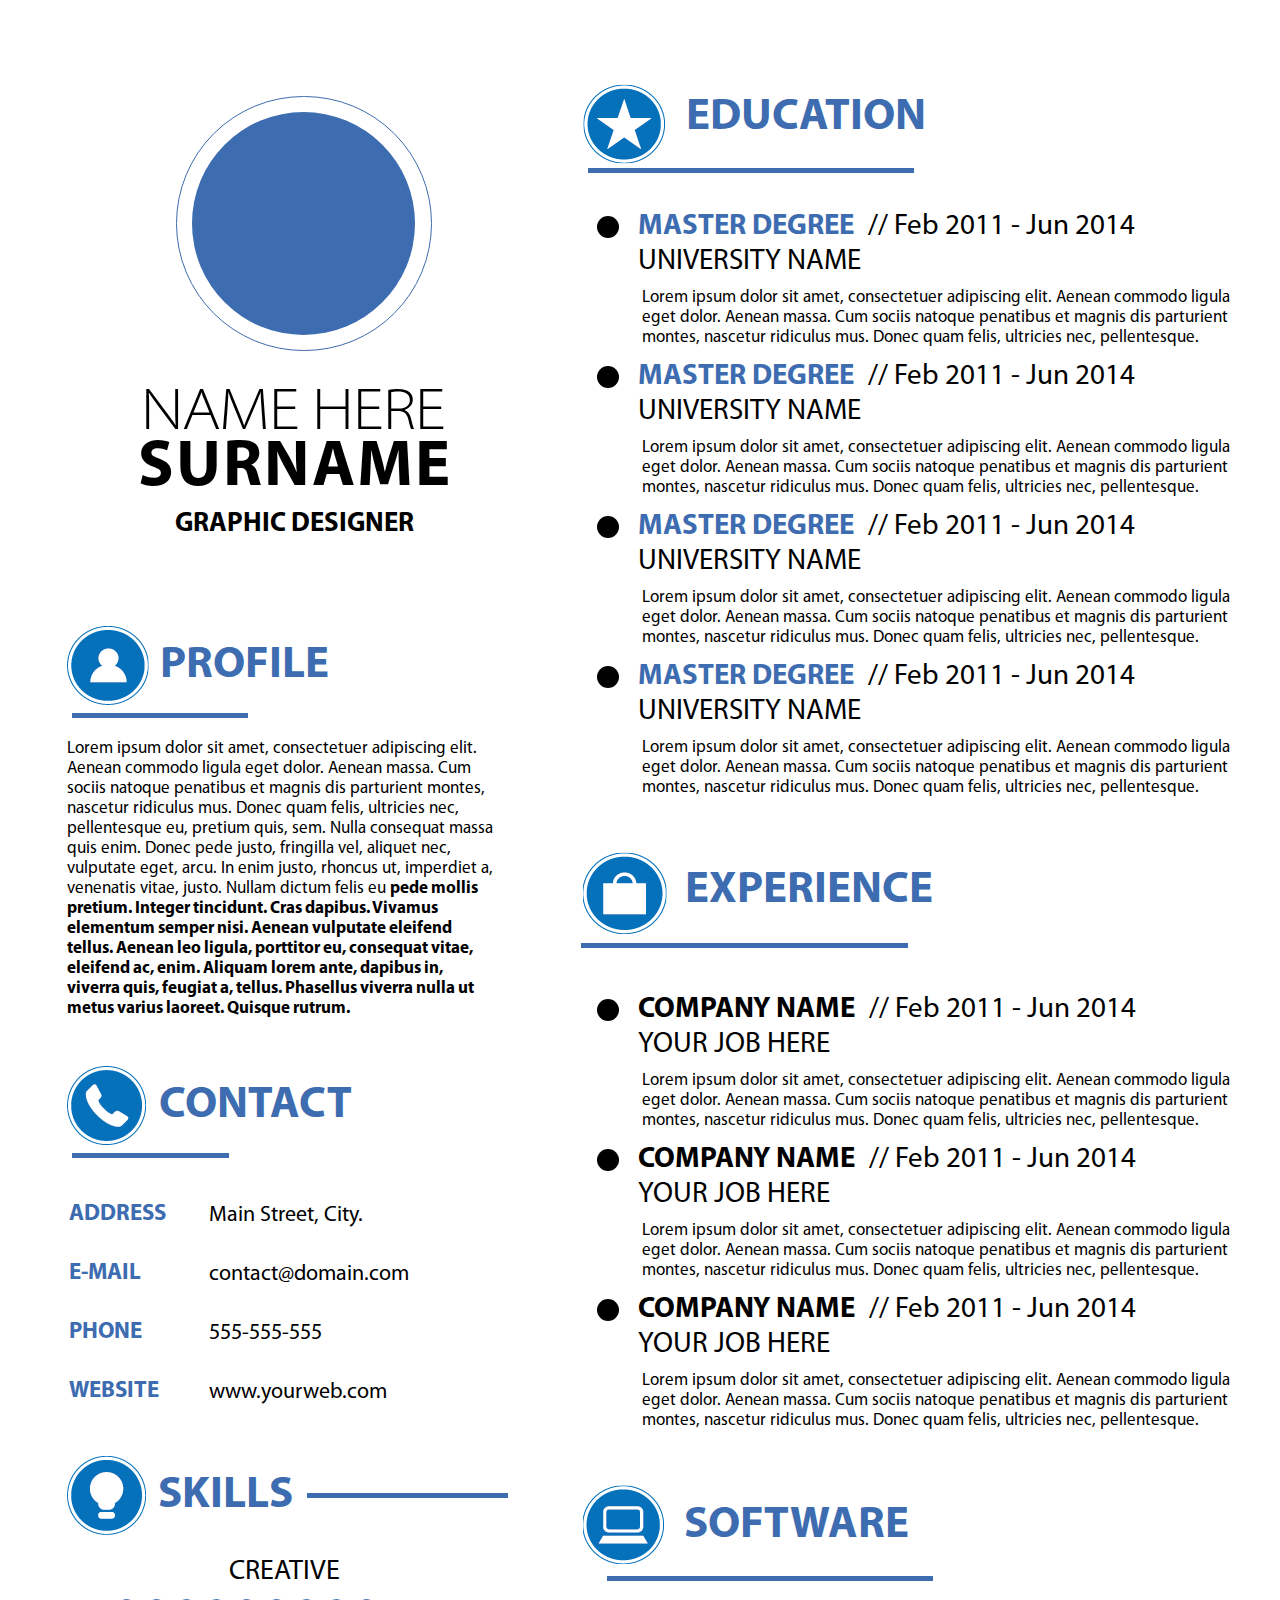
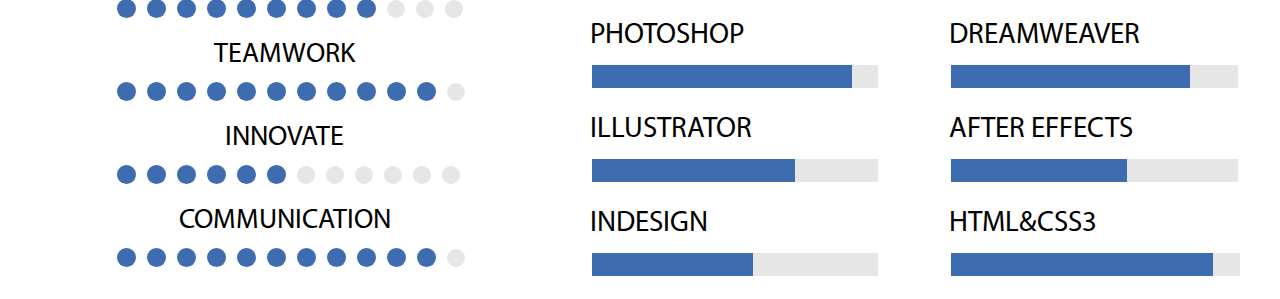
<file: index.html>
<!DOCTYPE html>
<html lang="en">
<head>
    <meta charset="UTF-8">
    <title>Model_1</title>
    <link rel="stylesheet" href="stylesheet.css">
    <link rel="stylesheet" href="media.css">
    <link rel="stylesheet" href="fonts/fonts.css">
</head>
<body>
<section class="left-column">
     <!--LOGO -->
    <div class="logo">
        <div class="big-circle">
            <div class="big-round"></div>
        </div>
    </div>
    <!--ABOUT-->
    <div class="name font-light">name here</div>
    <div class="surname font-bold">surname</div>
    <div class="job font-bold">graphic designer</div>
    <!--PROFILE-->
    <div class="profile">
        <div class="profile-logo v-align"></div>
        <div class="profile-name font-bold v-align">profile</div>
        <hr class="profile-line v-align">
        <div>
            <p class="text"><span class="font-regular">Lorem ipsum dolor sit amet, consectetuer adipiscing elit. Aenean commodo ligula eget dolor. Aenean massa. Cum sociis natoque penatibus et magnis dis
                parturient montes, nascetur ridiculus mus. Donec quam felis, ultricies nec, pellentesque eu, pretium quis, sem. Nulla consequat massa quis enim. Donec
                pede justo, fringilla vel, aliquet nec, vulputate eget, arcu. In enim justo, rhoncus ut, imperdiet a, venenatis vitae, justo. Nullam dictum felis eu</span>
                <span class="font-bold"> pede mollis pretium. Integer tincidunt. Cras dapibus. Vivamus elementum semper nisi. Aenean vulputate eleifend tellus. Aenean leo ligula,
                    porttitor eu, consequat vitae, eleifend ac, enim. Aliquam lorem ante, dapibus in, viverra quis, feugiat a, tellus. Phasellus viverra nulla ut metus varius
                    laoreet. Quisque rutrum. </span></p>
        </div>


    </div>
    <!--CONTACT-->
    <div class="contact">
        <div class="contact-logo v-align"></div>
        <div class="contact-name font-bold v-align">contact</div>
        <hr class="contact-line v-align">
        <div class="contact-table">
            <table>
                <tr>
                    <td class="left-row font-bold">address</td>
                    <td class="right-row font-regular">Main Street, City.</td>
                </tr>
                <tr>
                    <td class="left-row font-bold">e-mail</td>
                    <td class="right-row font-regular">contact@domain.com</td>
                </tr>
                <tr>
                    <td class="left-row font-bold">phone</td>
                    <td class="right-row font-regular">555-555-555</td>
                </tr>
                <tr>
                    <td class="left-row font-bold">website</td>
                    <td class="right-row font-regular">www.yourweb.com</td>
                </tr>
            </table>
        </div>
    </div>
    <!--SKILLS-->
    <div class="skills">
        <div class="skills-logo v-align"></div>
        <div class="skills-name font-bold v-align">skills</div>
        <div class="skills-line v-align"></div>

    </div>
    <div class="skill-creative">
        <span class="skill-title font-regular">creative</span>
        <ul>
            <li class="skill-point-on"></li>
            <li class="skill-point-on"></li>
            <li class="skill-point-on"></li>
            <li class="skill-point-on"></li>
            <li class="skill-point-on"></li>
            <li class="skill-point-on"></li>
            <li class="skill-point-on"></li>
            <li class="skill-point-on"></li>
            <li class="skill-point-on"></li>
            <li class="skill-point-off"></li>
            <li class="skill-point-off"></li>
            <li class="skill-point-off"></li>
        </ul>
    </div>
    <div class="skill-teamwork">
        <span class="skill-title font-regular">teamwork</span>
        <ul>
            <li class="skill-point-on"></li>
            <li class="skill-point-on"></li>
            <li class="skill-point-on"></li>
            <li class="skill-point-on"></li>
            <li class="skill-point-on"></li>
            <li class="skill-point-on"></li>
            <li class="skill-point-on"></li>
            <li class="skill-point-on"></li>
            <li class="skill-point-on"></li>
            <li class="skill-point-on"></li>
            <li class="skill-point-on"></li>
            <li class="skill-point-off"></li>
        </ul>
    </div>
    <div class="skill-innovate">
        <span class="skill-title font-regular">innovate</span>
        <ul>
            <li class="skill-point-on"></li>
            <li class="skill-point-on"></li>
            <li class="skill-point-on"></li>
            <li class="skill-point-on"></li>
            <li class="skill-point-on"></li>
            <li class="skill-point-on"></li>
            <li class="skill-point-off"></li>
            <li class="skill-point-off"></li>
            <li class="skill-point-off"></li>
            <li class="skill-point-off"></li>
            <li class="skill-point-off"></li>
            <li class="skill-point-off"></li>
        </ul>
    </div>
    <div class="skill-communication">
        <span class="skill-title font-regular">communication</span>
        <ul>
            <li class="skill-point-on"></li>
            <li class="skill-point-on"></li>
            <li class="skill-point-on"></li>
            <li class="skill-point-on"></li>
            <li class="skill-point-on"></li>
            <li class="skill-point-on"></li>
            <li class="skill-point-on"></li>
            <li class="skill-point-on"></li>
            <li class="skill-point-on"></li>
            <li class="skill-point-on"></li>
            <li class="skill-point-on"></li>
            <li class="skill-point-off"></li>
        </ul>
    </div>
</section>
<section class="right-column">
    <!--EDUCATION-->
    <div class="education">
        <div class="education-logo v-align"></div>
        <div class="education-name font-bold v-align">education</div>
        <div class="education-line v-align"></div>
    </div>
    <ul>
        <li class="education-point">
            <div class="point-black v-align"></div>
            <div class="degree font-bold v-align">master degree</div>
            <div class="education-period font-regular v-align">// Feb 2011 - Jun 2014</div>
            <div class="university font-regular">university name</div>
            <div class="text"><span class="font-regular">Lorem ipsum dolor sit amet, consectetuer adipiscing elit. Aenean commodo ligula eget dolor. Aenean massa. Cum sociis natoque penatibus et magnis dis
                    parturient montes, nascetur ridiculus mus. Donec quam felis, ultricies nec, pellentesque.</span>
            </div>
        </li>
        <li class="education-point">
            <div class="point-black v-align"></div>
            <div class="degree font-bold v-align">master degree</div>
            <div class="education-period font-regular v-align">// Feb 2011 - Jun 2014</div>
            <div class="university font-regular">university name</div>
            <div class="text"><span class="font-regular">Lorem ipsum dolor sit amet, consectetuer adipiscing elit. Aenean commodo ligula eget dolor. Aenean massa. Cum sociis natoque penatibus et magnis dis
                    parturient montes, nascetur ridiculus mus. Donec quam felis, ultricies nec, pellentesque.</span>
            </div>
        </li>
        <li class="education-point">
            <div class="point-black v-align"></div>
            <div class="degree font-bold v-align">master degree</div>
            <div class="education-period font-regular v-align">// Feb 2011 - Jun 2014</div>
            <div class="university font-regular">university name</div>
            <div class="text"><span class="font-regular">Lorem ipsum dolor sit amet, consectetuer adipiscing elit. Aenean commodo ligula eget dolor. Aenean massa. Cum sociis natoque penatibus et magnis dis
                    parturient montes, nascetur ridiculus mus. Donec quam felis, ultricies nec, pellentesque.</span>
            </div>
        </li>
        <li class="education-point">
            <div class="point-black v-align"></div>
            <div class="degree font-bold v-align">master degree</div>
            <div class="education-period font-regular v-align">// Feb 2011 - Jun 2014</div>
            <div class="university font-regular">university name</div>
            <div class="text"><span class="font-regular">Lorem ipsum dolor sit amet, consectetuer adipiscing elit. Aenean commodo ligula eget dolor. Aenean massa. Cum sociis natoque penatibus et magnis dis
                    parturient montes, nascetur ridiculus mus. Donec quam felis, ultricies nec, pellentesque.</span>
            </div>
        </li>
    </ul>
    <!--EXPERIENCE-->
    <div class="experience">
        <div class="experience-logo v-align"></div>
        <div class="experience-name font-bold v-align">experience</div>
        <div class="experience-line v-align"></div>
    </div>
    <ul>
        <li class="experience-point">
            <div class="point-black v-align"></div>
            <div class="company-name font-bold v-align">company name</div>
            <div class="experience-period font-regular v-align">// Feb 2011 - Jun 2014</div>
            <div class="your-job font-regular">your job here</div>
            <div class="text"><span class="font-regular">Lorem ipsum dolor sit amet, consectetuer adipiscing elit. Aenean commodo ligula eget dolor. Aenean massa. Cum sociis natoque penatibus et magnis dis
                    parturient montes, nascetur ridiculus mus. Donec quam felis, ultricies nec, pellentesque.</span>
            </div>
        </li>
        <li class="experience-point">
            <div class="point-black v-align"></div>
            <div class="company-name font-bold v-align">company name</div>
            <div class="experience-period font-regular v-align">// Feb 2011 - Jun 2014</div>
            <div class="your-job font-regular">your job here</div>
            <div class="text"><span class="font-regular">Lorem ipsum dolor sit amet, consectetuer adipiscing elit. Aenean commodo ligula eget dolor. Aenean massa. Cum sociis natoque penatibus et magnis dis
                    parturient montes, nascetur ridiculus mus. Donec quam felis, ultricies nec, pellentesque.</span>
            </div>
        </li>
        <li class="experience-point">
            <div class="point-black v-align"></div>
            <div class="company-name font-bold v-align">company name</div>
            <div class="experience-period font-regular v-align">// Feb 2011 - Jun 2014</div>
            <div class="your-job font-regular">your job here</div>
            <div class="text"><span class="font-regular">Lorem ipsum dolor sit amet, consectetuer adipiscing elit. Aenean commodo ligula eget dolor. Aenean massa. Cum sociis natoque penatibus et magnis dis
                    parturient montes, nascetur ridiculus mus. Donec quam felis, ultricies nec, pellentesque.</span>
            </div>
        </li>
    </ul>
    <!--SOFTWARE-->
    <div class="software">
        <div class="software-logo v-align"></div>
        <div class="software-name font-bold v-align">software</div>
        <div class="software-line v-align"></div>
    </div>
    <div class="software-table">
        <table>
            <tr>
                <td class="software-title font-regular">photoshop
                    <br>
                    <div class="software-line-on photoshop-line-on"></div>
                    <div class="software-line-off photoshop-line-off"></div>
                </td>
                <td class="software-title font-regular">dreamweaver
                    <br>
                    <div class="software-line-on dreamweaver-line-on"></div>
                    <div class="software-line-off dreamweaver-line-off"></div>
                </td>

            </tr>
            <tr>
                <td class="software-title font-regular">illustrator
                    <br>
                    <div class="software-line-on illustrator-line-on"></div>
                    <div class="software-line-off illustrator-line-off"></div>
                </td>
                <td class="software-title font-regular">after effects
                    <br>
                    <div class="software-line-on after-effects-line-on"></div>
                    <div class="software-line-off after-effects-line-off"></div>
                </td>
            </tr>
            <tr>
                <td class="software-title font-regular">indesign
                    <br>
                    <div class="software-line-on indesign-line-on"></div>
                    <div class="software-line-off indesign-line-off"></div>
                </td>
                <td class="software-title font-regular">html&css3
                    <br>
                    <div class="software-line-on html-css3-line-on"></div>
                    <div class="software-line-off html-css3-line-off"></div>
                </td>
            </tr>
        </table>
    </div>
</section>
</body>
</html>
</file>
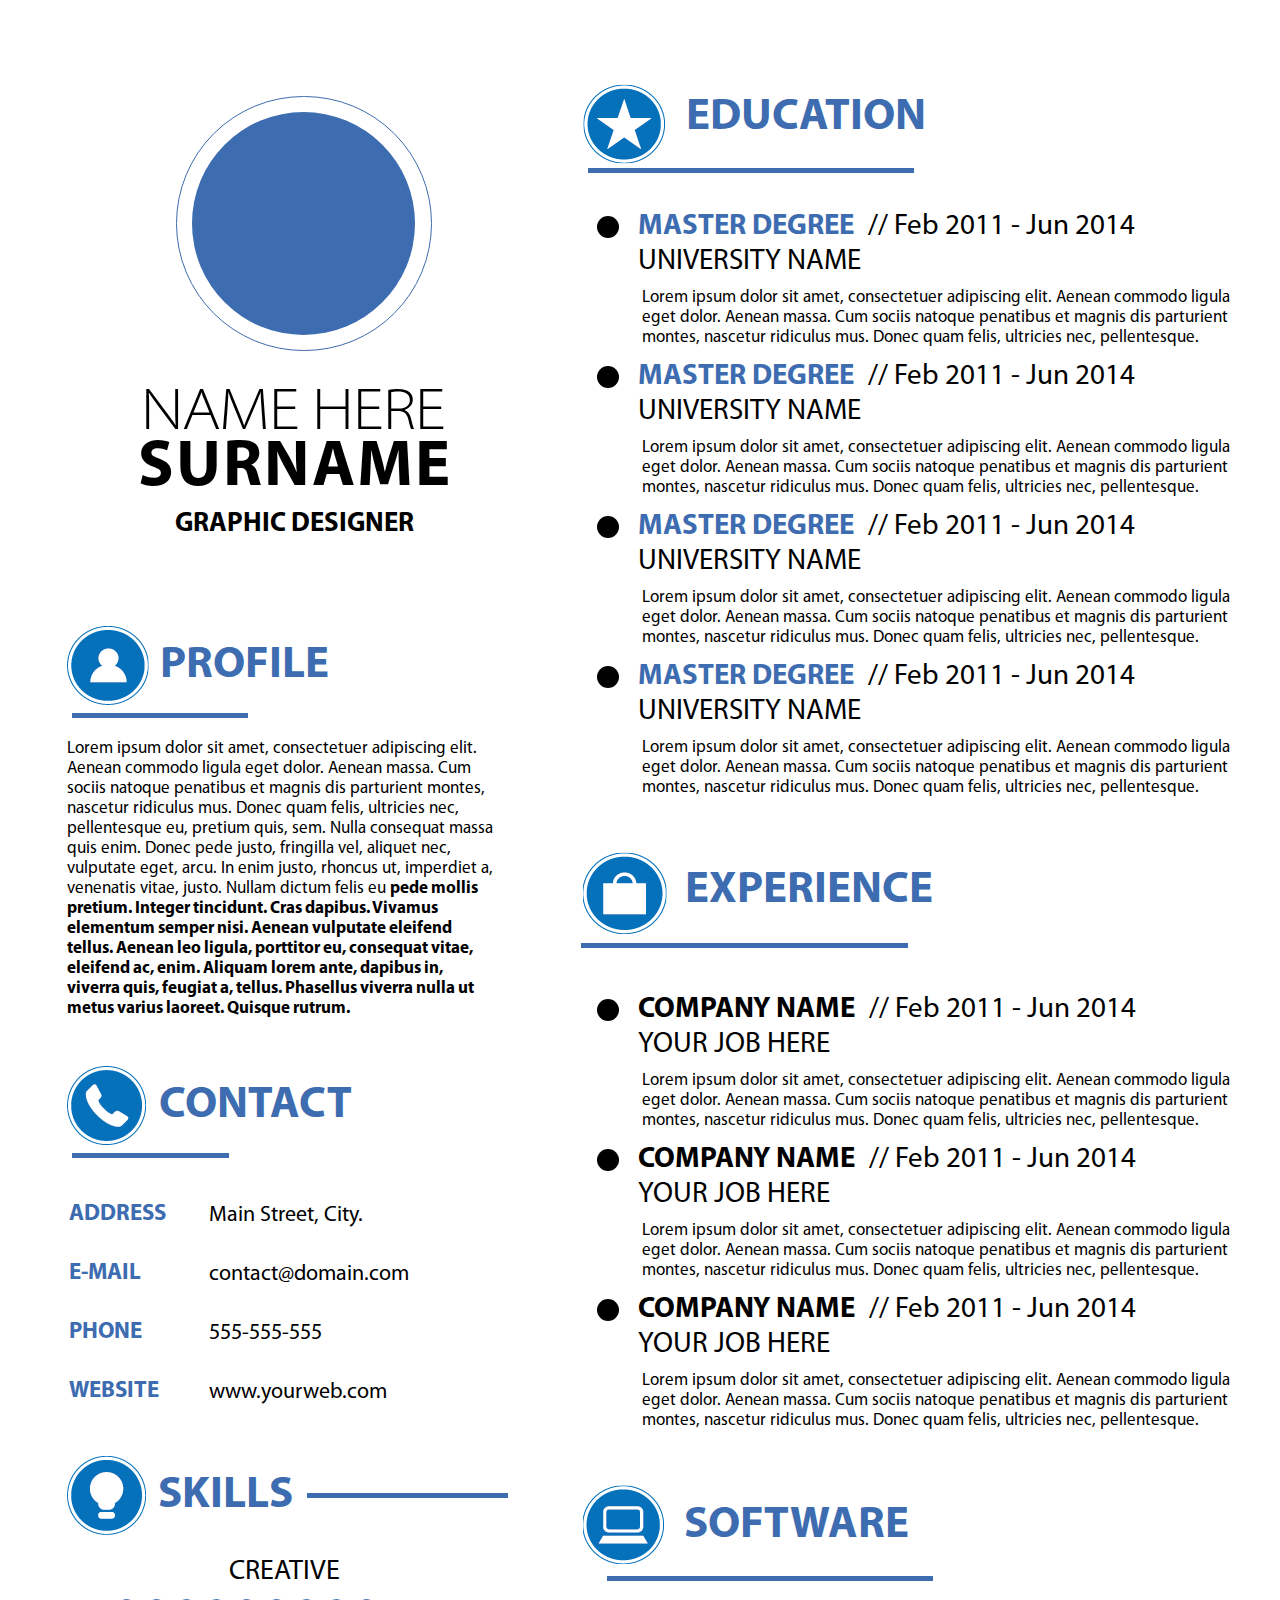
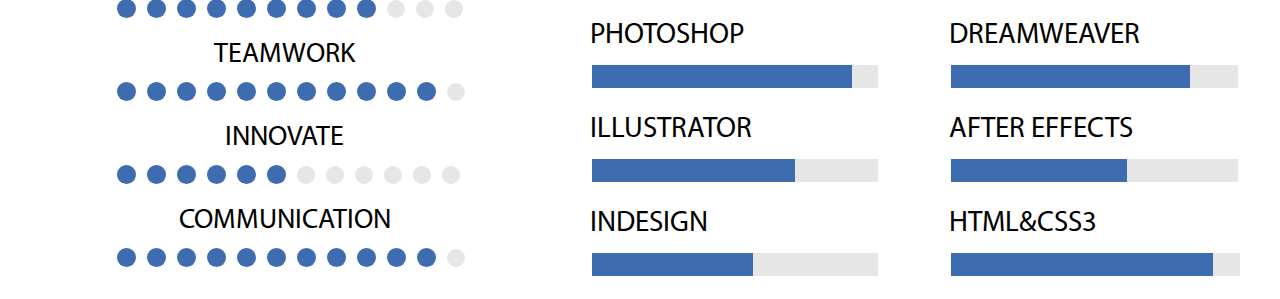
<file: main.html>
<!DOCTYPE html>
<html lang="en">
<head>
    <meta charset="UTF-8">
    <title>Model_1</title>
    <link rel="stylesheet" href="stylesheet.css">
    <link rel="stylesheet" href="fonts/fonts.css">
</head>
<body>
<section class="left-column">
    <!-- LOGO -->
    <div class="logo">
        <div class="big-circle">
            <div class="big-round"></div>
        </div>
    </div>
    <!--ABOUT-->
    <div class="name font-light">NAME HERE</div>
    <div class="surname font-bold">SURNAME</div>
    <div class="job font-bold">GRAPHIC DESIGNER</div>
    <!--PROFILE-->
    <div class="profile">
        <div class="profile-logo v-align"></div>
        <div class="profile-name font-bold v-align">PROFILE</div>
        <hr class="profile-line v-align">
        <div>
            <p class="text"><span class="font-regular">Lorem ipsum dolor sit amet, consectetuer adipiscing elit. Aenean commodo ligula eget dolor. Aenean massa. Cum sociis natoque penatibus et magnis dis
                parturient montes, nascetur ridiculus mus. Donec quam felis, ultricies nec, pellentesque eu, pretium quis, sem. Nulla consequat massa quis enim. Donec
                pede justo, fringilla vel, aliquet nec, vulputate eget, arcu. In enim justo, rhoncus ut, imperdiet a, venenatis vitae, justo. Nullam dictum felis eu</span>
                <span class="font-bold"> pede mollis pretium. Integer tincidunt. Cras dapibus. Vivamus elementum semper nisi. Aenean vulputate eleifend tellus. Aenean leo ligula,
                    porttitor eu, consequat vitae, eleifend ac, enim. Aliquam lorem ante, dapibus in, viverra quis, feugiat a, tellus. Phasellus viverra nulla ut metus varius
                    laoreet. Quisque rutrum. </span></p>
        </div>


    </div>
    <!--CONTACT-->
    <div class="contact">
        <div class="contact-logo v-align"></div>
        <div class="contact-name font-bold v-align">CONTACT</div>
        <hr class="contact-line v-align">
        <div class="contact-table">
            <table>
                <tr>
                    <td class="left-row font-bold">address</td>
                    <td class="right-row font-regular">Main Street, City.</td>
                </tr>
                <tr>
                    <td class="left-row font-bold">e-mail</td>
                    <td class="right-row font-regular">contact@domain.com</td>
                </tr>
                <tr>
                    <td class="left-row font-bold">phone</td>
                    <td class="right-row font-regular">555-555-555</td>
                </tr>
                <tr>
                    <td class="left-row font-bold">website</td>
                    <td class="right-row font-regular">www.yourweb.com</td>
                </tr>
            </table>
        </div>
    </div>
    <!--SKILLS-->
    <div class="skills">
        <div class="skills-logo v-align"></div>
        <div class="skills-name font-bold v-align">SKILLS</div>
        <div class="skills-line v-align"></div>

    </div>
    <div class="skill-creative">
        <span class="skill-title font-regular">creative</span>
        <ul>
            <li class="skill-point-on"></li>
            <li class="skill-point-on"></li>
            <li class="skill-point-on"></li>
            <li class="skill-point-on"></li>
            <li class="skill-point-on"></li>
            <li class="skill-point-on"></li>
            <li class="skill-point-on"></li>
            <li class="skill-point-on"></li>
            <li class="skill-point-on"></li>
            <li class="skill-point-off"></li>
            <li class="skill-point-off"></li>
            <li class="skill-point-off"></li>
        </ul>
    </div>
    <div class="skill-teamwork">
        <span class="skill-title font-regular">teamwork</span>
        <ul>
            <li class="skill-point-on"></li>
            <li class="skill-point-on"></li>
            <li class="skill-point-on"></li>
            <li class="skill-point-on"></li>
            <li class="skill-point-on"></li>
            <li class="skill-point-on"></li>
            <li class="skill-point-on"></li>
            <li class="skill-point-on"></li>
            <li class="skill-point-on"></li>
            <li class="skill-point-on"></li>
            <li class="skill-point-on"></li>
            <li class="skill-point-off"></li>
        </ul>
    </div>
    <div class="skill-innovate">
        <span class="skill-title font-regular">innovate</span>
        <ul>
            <li class="skill-point-on"></li>
            <li class="skill-point-on"></li>
            <li class="skill-point-on"></li>
            <li class="skill-point-on"></li>
            <li class="skill-point-on"></li>
            <li class="skill-point-on"></li>
            <li class="skill-point-off"></li>
            <li class="skill-point-off"></li>
            <li class="skill-point-off"></li>
            <li class="skill-point-off"></li>
            <li class="skill-point-off"></li>
            <li class="skill-point-off"></li>
        </ul>
    </div>
    <div class="skill-communication">
        <span class="skill-title font-regular">communication</span>
        <ul>
            <li class="skill-point-on"></li>
            <li class="skill-point-on"></li>
            <li class="skill-point-on"></li>
            <li class="skill-point-on"></li>
            <li class="skill-point-on"></li>
            <li class="skill-point-on"></li>
            <li class="skill-point-on"></li>
            <li class="skill-point-on"></li>
            <li class="skill-point-on"></li>
            <li class="skill-point-on"></li>
            <li class="skill-point-on"></li>
            <li class="skill-point-off"></li>
        </ul>
    </div>
</section>
</body>
<section class="right-column">
    <!--EDUCATION-->
    <div class="education">
        <div class="education-logo v-align"></div>
        <div class="education-name font-bold v-align">EDUCATION</div>
        <div class="education-line v-align"></div>
    </div>
    <ul>
        <li class="education-point">
            <div class="point-black v-align"></div>
            <div class="degree font-bold v-align">master degree</div>
            <div class="education-period font-regular v-align">// Feb 2011 - Jun 2014</div>
            <div class="university font-regular">university name</div>
            <div class="text"><span class="font-regular">Lorem ipsum dolor sit amet, consectetuer adipiscing elit. Aenean commodo ligula eget dolor. Aenean massa. Cum sociis natoque penatibus et magnis dis
                    parturient montes, nascetur ridiculus mus. Donec quam felis, ultricies nec, pellentesque.</span>
            </div>
        </li>
        <li class="education-point">
            <div class="point-black v-align"></div>
            <div class="degree font-bold v-align">master degree</div>
            <div class="education-period font-regular v-align">// Feb 2011 - Jun 2014</div>
            <div class="university font-regular">university name</div>
            <div class="text"><span class="font-regular">Lorem ipsum dolor sit amet, consectetuer adipiscing elit. Aenean commodo ligula eget dolor. Aenean massa. Cum sociis natoque penatibus et magnis dis
                    parturient montes, nascetur ridiculus mus. Donec quam felis, ultricies nec, pellentesque.</span>
            </div>
        </li>
        <li class="education-point">
            <div class="point-black v-align"></div>
            <div class="degree font-bold v-align">master degree</div>
            <div class="education-period font-regular v-align">// Feb 2011 - Jun 2014</div>
            <div class="university font-regular">university name</div>
            <div class="text"><span class="font-regular">Lorem ipsum dolor sit amet, consectetuer adipiscing elit. Aenean commodo ligula eget dolor. Aenean massa. Cum sociis natoque penatibus et magnis dis
                    parturient montes, nascetur ridiculus mus. Donec quam felis, ultricies nec, pellentesque.</span>
            </div>
        </li>
        <li class="education-point">
            <div class="point-black v-align"></div>
            <div class="degree font-bold v-align">master degree</div>
            <div class="education-period font-regular v-align">// Feb 2011 - Jun 2014</div>
            <div class="university font-regular">university name</div>
            <div class="text"><span class="font-regular">Lorem ipsum dolor sit amet, consectetuer adipiscing elit. Aenean commodo ligula eget dolor. Aenean massa. Cum sociis natoque penatibus et magnis dis
                    parturient montes, nascetur ridiculus mus. Donec quam felis, ultricies nec, pellentesque.</span>
            </div>
        </li>
    </ul>
    <!--EXPERIENCE-->
    <div class="experience">
        <div class="experience-logo v-align"></div>
        <div class="experience-name font-bold v-align">EXPERIENCE</div>
        <div class="experience-line v-align"></div>
    </div>
    <ul>
        <li class="experience-point">
            <div class="point-black v-align"></div>
            <div class="company-name font-bold v-align">company name</div>
            <div class="experience-period font-regular v-align">// Feb 2011 - Jun 2014</div>
            <div class="your-job font-regular">your job here</div>
            <div class="text"><span class="font-regular">Lorem ipsum dolor sit amet, consectetuer adipiscing elit. Aenean commodo ligula eget dolor. Aenean massa. Cum sociis natoque penatibus et magnis dis
                    parturient montes, nascetur ridiculus mus. Donec quam felis, ultricies nec, pellentesque.</span>
            </div>
        </li>
        <li class="experience-point">
            <div class="point-black v-align"></div>
            <div class="company-name font-bold v-align">company name</div>
            <div class="experience-period font-regular v-align">// Feb 2011 - Jun 2014</div>
            <div class="your-job font-regular">your job here</div>
            <div class="text"><span class="font-regular">Lorem ipsum dolor sit amet, consectetuer adipiscing elit. Aenean commodo ligula eget dolor. Aenean massa. Cum sociis natoque penatibus et magnis dis
                    parturient montes, nascetur ridiculus mus. Donec quam felis, ultricies nec, pellentesque.</span>
            </div>
        </li>
        <li class="experience-point">
            <div class="point-black v-align"></div>
            <div class="company-name font-bold v-align">company name</div>
            <div class="experience-period font-regular v-align">// Feb 2011 - Jun 2014</div>
            <div class="your-job font-regular">your job here</div>
            <div class="text"><span class="font-regular">Lorem ipsum dolor sit amet, consectetuer adipiscing elit. Aenean commodo ligula eget dolor. Aenean massa. Cum sociis natoque penatibus et magnis dis
                    parturient montes, nascetur ridiculus mus. Donec quam felis, ultricies nec, pellentesque.</span>
            </div>
        </li>
    </ul>
    <!--SOFTWARE-->
    <div class="software">
        <div class="software-logo v-align"></div>
        <div class="software-name font-bold v-align">SOFTWARE</div>
        <div class="software-line v-align"></div>
    </div>
    <div class="software-table">
        <table>
            <tr>
                <td class="software-title font-regular">photoshop
                    <br>
                    <div class="software-line-on photoshop-line-on"></div>
                    <div class="software-line-off photoshop-line-off"></div>
                </td>
                <td class="software-title font-regular">dreamweaver
                    <br>
                    <div class="software-line-on dreamweaver-line-on"></div>
                    <div class="software-line-off dreamweaver-line-off"></div>
                </td>

            </tr>
            <tr>
                <td class="software-title font-regular">illustrator
                    <br>
                    <div class="software-line-on illustrator-line-on"></div>
                    <div class="software-line-off illustrator-line-off"></div>
                </td>
                <td class="software-title font-regular">after effects
                    <br>
                    <div class="software-line-on after-effects-line-on"></div>
                    <div class="software-line-off after-effects-line-off"></div>
                </td>
            </tr>
            <tr>
                <td class="software-title font-regular">indesign
                    <br>
                    <div class="software-line-on indesign-line-on"></div>
                    <div class="software-line-off indesign-line-off"></div>
                </td>
                <td class="software-title font-regular">html&css3
                    <br>
                    <div class="software-line-on html-css3-line-on"></div>
                    <div class="software-line-off html-css3-line-off"></div>
                </td>
            </tr>
        </table>
    </div>
</section>
</html>
</file>
<file: stylesheet.css>
.left-column {
    float: left;
    margin-left: 69px;
    margin-top: 67px;
    width: 34.46%;

}

.right-column {
    float: left;
    margin-left: 70px;
    margin-top: 76px;
    width: 53%;
}

/***LOGO***/
.big-round {
    width: 223px;
    height: 223px;
    background: #3d6cb0;
    border-radius: 222px;
    margin: 15px;

}

.big-circle {
    width: 254px;
    height: 253px;
    border-radius: 255px;
    border: 1px solid #3d6cb0;
    margin: 21px 0 0 10px;

}

.logo {
    padding-left: 89px;
    margin-bottom: 27px;

}

/***ABOUT***/
.name {
    font-size: 60px;
    text-align: center;
    margin: 0 0 -21px -4px;
    letter-spacing: -1px;
    text-transform: uppercase;
}

.surname {
    font-size: 66px;
    text-align: center;
    letter-spacing: 2px;
    margin: 0;
    text-transform: uppercase;

}

.job {
    font-size: 27px;
    text-align: center;
    text-transform: uppercase;

}

.text {
    font-size: 17px;
    padding: 12px 14px 0 0;
    margin: 0;
    letter-spacing: 0;
}

span {
    line-height: 19px;
}

.v-align {
    vertical-align: middle;
}

/***SPRITE SHEETS***/
.profile-logo, .contact-logo, .skills-logo, .education-logo, .experience-logo, .software-logo {
    background: url("spritesheet.png") no-repeat;
    display: inline-block;
}

.profile-logo {
    background-position: 0 0;
    width: 84px;
    height: 79px;
}

.contact-logo {
    background-position: -100px 0;
    width: 79px;
    height: 79px;
}

.skills-logo {
    background-position: -199px 0;
    width: 80px;
    height: 79px;
}

.education-logo {
    background-position: -300px 0;
    width: 84px;
    height: 80px;
}

.experience-logo {
    background-position: -401px 0;
    width: 85px;
    height: 85px;
}

.software-logo {
    background-position: -501px 0;
    width: 82px;
    height: 82px;
}

/***END OF SPRITE SHEETS***/

/***PROFILE***/
.profile {
    margin: 85px 0 0 -10px;
}

.profile-name {
    color: #3d6cb0;
    display: inline-block;
    font-size: 45px;
    padding-left: 5px;
    text-transform: uppercase;
}

.profile-line {
    background-color: #3d6cb0;
    height: 5px;
    width: 39.4%;
    display: inline-block;
    margin-left: 5px;
    border: none;

}

/***CONTACT***/
.contact {
    margin: 48px 0 0 -10px;
}

.contact-name {
    color: #3d6cb0;
    display: inline-block;
    font-size: 45px;
    padding-left: 9px;
    text-transform: uppercase;
}

.contact-line {
    background-color: #3d6cb0;
    height: 5px;
    width: 35.2%;
    display: inline-block;
    margin-left: 5px;
    border: none;
}

.contact-table {
    margin: 15px 0 0 0;

}

.left-row {
    text-transform: uppercase;
    color: #3d6cb0;
    font-size: 23px;
    padding: 18px 20px 11px 0;

}

.right-row {
    font-size: 22px;
    padding: 19px 0 11px 21px;

}

/***SKILLS***/
.skills {
    margin: 37px 0 2px -11px;
}

.skills-name {
    color: #3d6cb0;
    display: inline-block;
    font-size: 45px;
    padding-left: 8px;
    text-transform: uppercase;
}

.skills-line {
    background-color: #3d6cb0;
    height: 5px;
    width: 45%;
    display: inline-block;
    margin-left: 10px;
    border: none;
}

.skill-creative {
    margin-top: 20px;
}

.skill-title {
    font-size: 28px;
    text-align: center;
    display: inline-block;
    width: 100%;
    text-transform: uppercase;
    margin: 8px 0 -3px -10px;
}

.skill-point-on {
    height: 19px;
    width: 19px;
    border: none;
    background-color: #3d6cb0;
    border-radius: 19px;
    display: inline-block;
    margin-right: 7px;
    padding-right: 0;
}

.skill-point-off {
    height: 18px;
    width: 18px;
    border: none;
    background-color: #e6e6e6;
    border-radius: 19px;
    display: inline-block;
    margin-right: 7px;
    padding: 0;
}

.point-black {
    height: 22px;
    width: 22px;
    border: none;
    background-color: #000000;
    border-radius: 22px;
    display: inline-block;
    margin: 0 15px 0 -26px;
    padding: 0;

}

/***EDUCATION***/

.education-name {
    color: #3d6cb0;
    display: inline-block;
    font-size: 45px;
    padding: 0 0 13px 15px;
    text-transform: uppercase;
}

.education-line {
    background-color: #3d6cb0;
    height: 5px;
    width: 48.7%;
    display: inline-block;
    margin: 0 0 7px 5px;
    border: none;
}

ul > .education-point {
    list-style-type: none;
    margin: 27px 0 5px 0;
    padding: 0;
}

.degree {
    text-transform: uppercase;
    color: #3d6cb0;
    font-size: 29px;
    display: inline-block;
    margin-right: 10px;

}

.education-period {
    display: inline-block;
    font-size: 29px;
}

.university {
    display: inline-block;
    font-size: 29px;
    text-transform: uppercase;
    padding-left: 15px;

}

.education-point > .text {
    padding-left: 19px;
    font-size: 17px;
    margin: -4px 0 -15px 0;
}

/***EXPERIENCE***/
.experience {
    margin: 70px 0 37px 0;
}

.experience-name {
    color: #3d6cb0;
    display: inline-block;
    font-size: 45px;
    padding: 0 0 7px 13px;
    text-transform: uppercase;
}

.experience-line {
    background-color: #3d6cb0;
    height: 5px;
    width: 48.9%;
    display: inline-block;
    margin: 0 0 3px -2px;
    border: none;
}

.company-name {
    text-transform: uppercase;
    font-size: 29px;
    display: inline-block;
    margin-right: 10px;
}

.experience-period {
    display: inline-block;
    font-size: 29px;
}

.your-job {
    display: inline-block;
    font-size: 29px;
    text-transform: uppercase;
    padding-left: 15px;
}

.experience-point > .text {
    padding-left: 19px;
    font-size: 17px;
    margin: -4px 0 -15px 0;
}

ul > .experience-point {
    list-style-type: none;
    margin: 14px 0 27px 0;
    padding: 0;
}

/***SOFTWARE***/
.software {
    margin: 70px 0 17px 0;
}

.software-table table {
    width: 102%;
    margin-top: 30px;
    border-collapse: separate;
    display: table;
}

.software-table td {
    padding-left: 5px;
    margin-bottom: 10px;
    width: 44%;

}

.software-table td:nth-child(2) {
    margin-left: 8%;
}

.software-name {
    color: #3d6cb0;
    display: inline-block;
    font-size: 45px;
    padding: 0 0 0 15px;
    text-transform: uppercase;
}

.software-line {
    background-color: #3d6cb0;
    height: 5px;
    width: 48.8%;
    display: inline-block;
    margin: 0 0 -2px 24px;
    border: none;
}

.software-line-on {
    background-color: #3d6cb0;
    height: 23px;
    display: inline-block;
    padding: 0;
    margin: 12px 0 0 2px;
}

.software-line-off {
    background-color: #e6e6e6;
    /*background-color: red;*/
    height: 23px;
    display: inline-block;
    margin: 12px 0 0 -6px;
    padding: 0;
}

.software-title {
    text-transform: uppercase;
    font-size: 29px;

    display: inline-block;
}

/***LINES***/

.photoshop-line-on {
    width: 87%;
}

.photoshop-line-off {
    width: 9%;
}

.dreamweaver-line-on {
    width: 80%;
}

.dreamweaver-line-off {
    width: 16%;
}

.illustrator-line-on {
    width: 68%;
}

.illustrator-line-off {
    width: 28%;
}

.after-effects-line-on {
    width: 59%;
}

.after-effects-line-off {
    width: 37%;
}

.indesign-line-on {
    width: 54%;
}

.indesign-line-off {
    width: 42%;
}

.html-css3-line-on {
    width: 88%;
}

.html-css3-line-off {
    width: 9%;
    margin-left: -7px;
}
</file>
<file: media.css>
@media (min-width: 0px) and (max-width: 320px) {

    .left-column,
    .right-column {
        margin: 0;
        width: 99%;
    }

    /***LOGO***/
    .logo {
        padding: 0;
        margin-left: 40px;
    }

    .big-round {
        width: 143px;
        height: 143px;
        border-radius: 142px;

    }

    .big-circle {
        width: 174px;
        height: 173px;
        border-radius: 175px;
    }

    /***ABOUT***/
    .name {
        font-size: 40px;
    }

    .surname {
        font-size: 42px;
        margin-top: 5px;
    }

    .job {
        font-size: 18px;
    }

    .text {
        font-size: 16px;
        margin-left: 15px;
    }

    /***PROFILE***/
    .profile-line {
        display: none;
    }

    .profile-name {
        font-size: 34px;
        padding-left: 5px;
    }

    .profile-logo {
        margin-left: 15px;
    }

    /***CONTACT***/
    .contact-line {
        display: none;
    }

    .contact-name {
        font-size: 34px;
        padding-left: 5px;
    }

    .contact-logo {
        margin-left: 15px;
    }

    .contact-table {
        margin-left: 15px;
    }

    .left-row {
        font-size: 18px;
        padding: 10px 0;

    }

    .right-row {
        font-size: 18px;
        padding: 15px;
    }

    /***SKILLS***/
    .skills-line {
        display: none;
    }

    .skills-name {
        font-size: 34px;
        padding-left: 5px;
    }

    .skills-logo {
        margin-left: 15px;
    }

    .skill-title {
        font-size: 24px;
        margin-left: 10px;
    }

    .skill-point-on {
        height: 15px;
        width: 15px;
        margin-right: 4px;
    }

    .skill-point-off {
        height: 15px;
        width: 15px;
        margin-right: 4px;
    }

    .point-black {
        height: 15px;
        width: 15px;
    }

    .skill-creative > ul,
    .skill-teamwork > ul,
    .skill-innovate > ul,
    .skill-communication > ul {
        padding-left: 5px;
    }

    /***EDUCATION***/
    .education-line {
        display: none;
    }

    .education-name {
        font-size: 34px;
        padding: 5px;
    }

    .degree {
        font-size: 24px;

    }

    .education-period {
        font-size: 24px;
        padding-left: 10px;
    }

    .university {
        font-size: 24px;

    }

    .education-point > .text {
        font-size: 16px;
    }

    /***EXPERIENCE***/
    .experience-line {
        display: none;
    }

    .experience-name {
        font-size: 34px;
        padding: 0;
    }

    .company-name {
        font-size: 24px;
    }

    .experience-period {
        font-size: 24px;
    }

    .your-job {
        font-size: 22px;
    }

    .experience-point > .text {
        font-size: 16px;
    }

    /***SOFTWARE***/
    .software-line {
        display: none;
    }

    .software-name {
        font-size: 34px;
        padding: 5px;
    }

    .software-logo {
        margin-left: 5px;
    }

    .software-title {
        font-size: 20px;
    }

    .software-table td:nth-child(2) {
        margin-left: 6%;
    }

}

@media (min-width: 321px) and (max-width: 479px) {
    .left-column,
    .right-column {
        margin: 0;
        width: 99%;
    }

    /***LOGO***/
    .big-round {
        width: 158px;
        height: 158px;
        border-radius: 158px;

    }

    .big-circle {
        width: 189px;
        height: 188px;
        border-radius: 189px;
    }

    .logo {
        padding-left: 20%;
    }

    /***ABOUT***/
    .name {
        font-size: 40px;
    }

    .surname {
        font-size: 42px;
        margin-top: 5px;
    }

    .job {
        font-size: 18px;
    }

    .text {
        font-size: 16px;
        margin-left: 15px;
    }

    /***PROFILE***/
    .profile-line {
        display: none;
    }

    .profile-name {
        font-size: 36px;
        padding-left: 15px;
    }

    .profile-logo {
        margin-left: 15px;
    }

    /***CONTACT***/
    .contact-line {
        display: none;
    }

    .contact-name {
        font-size: 36px;
        padding-left: 15px;
    }

    .contact-logo {
        margin-left: 15px;
    }

    .contact-table {
        margin-left: 15px;
    }

    .left-row {
        font-size: 18px;
        padding: 10px 0;

    }

    .right-row {
        font-size: 18px;
        padding: 15px;
    }

    /***SKILLS***/
    .skills-line {
        display: none;
    }

    .skills-name {
        font-size: 36px;
        padding-left: 15px;
    }

    .skills-logo {
        margin-left: 15px;
    }

    .skill-title {
        font-size: 24px;
    }

    .skill-point-on {
        height: 16px;
        width: 16px;
        margin-right: 4px;
    }

    .skill-point-off {
        height: 16px;
        width: 16px;
        margin-right: 4px;
    }

    .point-black {
        height: 16px;
        width: 16px;
    }

    .skill-creative > ul,
    .skill-teamwork > ul,
    .skill-innovate > ul,
    .skill-communication > ul {
        padding-left: 25px;
    }

    /***EDUCATION***/
    .education-line {
        display: none;
    }

    .education-name {
        font-size: 36px;
        padding: 15px;
    }

    .degree {
        font-size: 24px;

    }

    .education-period {
        font-size: 24px;
        padding-left: 10px;
    }

    .university {
        font-size: 24px;

    }

    .education-point > .text {
        font-size: 16px;
    }

    /***EXPERIENCE***/
    .experience-line {
        display: none;
    }

    .experience-name {
        font-size: 36px;
        padding-left: 10px;
    }

    .company-name {
        font-size: 24px;
    }

    .experience-period {
        font-size: 24px;
    }

    .your-job {
        font-size: 22px;
    }

    .experience-point > .text {
        font-size: 16px;
    }

    /***SOFTWARE***/
    .software-line {
        display: none;
    }

    .software-name {
        font-size: 36px;
        padding: 15px;
    }

    .software-logo {
        margin-left: 5px;
    }

    .software-title {
        font-size: 20px;
    }

    .software-table td:nth-child(2) {
        margin-left: 6%;
    }

}

@media (min-width: 480px) and (max-width: 640px) {
    .left-column,
    .right-column {
        margin: 0;
        width: 99%;
    }

    /***LOGO***/
    .big-round {
        width: 178px;
        height: 178px;
        border-radius: 178px;

    }

    .big-circle {
        width: 209px;
        height: 208px;
        border-radius: 209px;
    }

    .logo {
        padding-left: 30%;
    }

    /***ABOUT***/
    .name {
        font-size: 48px;
    }

    .surname {
        font-size: 50px;
        margin-top: 5px;
    }

    .job {
        font-size: 21px;
    }

    .text {
        font-size: 17px;
        margin-left: 15px;
    }

    /***PROFILE***/
    .profile-name {
        font-size: 40px;
        padding-left: 10px;
    }

    .profile-line {
        display: none;
    }

    .profile-logo {
        margin-left: 15px;
    }

    /***CONTACT***/
    .contact-name {
        font-size: 40px;
        padding-left: 10px;
    }

    .contact-line {
        display: none;
    }

    .contact-logo {
        margin-left: 15px;
    }

    .contact-table {
        margin-left: 15px;
    }

    .left-row {
        font-size: 20px;
        padding: 10px 0;

    }

    .right-row {
        font-size: 20px;
        padding: 15px;
    }

    /***SKILLS***/
    .skills-name {
        font-size: 40px;
        padding-left: 10px;
    }

    .skills-line {
        display: none;
    }

    .skills-logo {
        margin-left: 15px;
    }

    .skill-title {
        font-size: 26px;
    }

    .skill-point-on {
        height: 18px;
        width: 18px;
        margin-right: 5px;
    }

    .skill-point-off {
        height: 18px;
        width: 18px;
        margin-right: 5px;
    }

    .point-black {
        height: 15px;
        width: 15px;
    }

    .skill-creative > ul,
    .skill-teamwork > ul,
    .skill-innovate > ul,
    .skill-communication > ul {
        padding-left: 24%;
    }

    /***EDUCATION***/
    .education-name {
        font-size: 40px;
        padding: 10px;
    }

    .education-line {
        display:none;
    }

    .degree {
        font-size: 24px;
        padding-left: 8px;

    }

    .education-period {
        font-size: 24px;
    }

    .university {
        font-size: 22px;
        vertical-align: middle;

    }

    .education-point > .text {
        font-size: 17px;
    }

    /***EXPERIENCE***/
    .experience-name {
        font-size: 40px;
        padding-left: 10px;
    }

    .experience-line {
        display: none;
    }

    .company-name {
        font-size: 24px;
        padding-left: 8px;
    }

    .experience-period {
        font-size: 24px;
        padding-left: 5px;
        padding-right: 10px;
    }

    .your-job {
        font-size: 22px;
        vertical-align: middle;
    }

    .experience-point > .text {
        font-size: 16px;
    }

    /***SOFTWARE***/
    .software-name {
        font-size: 40px;
        padding: 10px;
    }

    .software-line {
        display: none;
    }

    .software-logo {
        margin-left: 5px;
    }

    .software-title {
        font-size: 20px;
    }

    .software-table td:nth-child(2) {
        margin-left: 6%;
    }

}

@media (min-width: 641px) and (max-width: 768px) {

}

@media (min-width: 993px) and (max-width: 1200px) {

}
</file>
<file: fonts/fonts.css>
/** Generated by FG **/
@font-face {
	font-family: 'Conv_8141';
	src: url('8141.eot');
	src: local('O'), url('8141.woff') format('woff'), url('8141.ttf') format('truetype'), url('8141.svg') format('svg');
	font-weight: normal;
	font-style: normal;
}



/** Generated by FG **/
@font-face {
	font-family: 'Conv_8143';
	src: url('8143.eot');
	src: local('O'), url('8143.woff') format('woff'), url('8143.ttf') format('truetype'), url('8143.svg') format('svg');
	font-weight: normal;
	font-style: normal;
}



/** Generated by FG **/
@font-face {
	font-family: 'Conv_Myriad-Pro-Light-SemiExtended_31641';
	src: url('Myriad-Pro-Light-SemiExtended_31641.eot');
	src: local('O'), url('Myriad-Pro-Light-SemiExtended_31641.woff') format('woff'), url('Myriad-Pro-Light-SemiExtended_31641.ttf') format('truetype'), url('Myriad-Pro-Light-SemiExtended_31641.svg') format('svg');
	font-weight: normal;
	font-style: normal;
}



.font-bold {
font-family: "Conv_8141";
}

.font-regular {
	font-family: "Conv_8143";
}

.font-light {
	font-family: "Conv_Myriad-Pro-Light-SemiExtended_31641";
}
</file>
